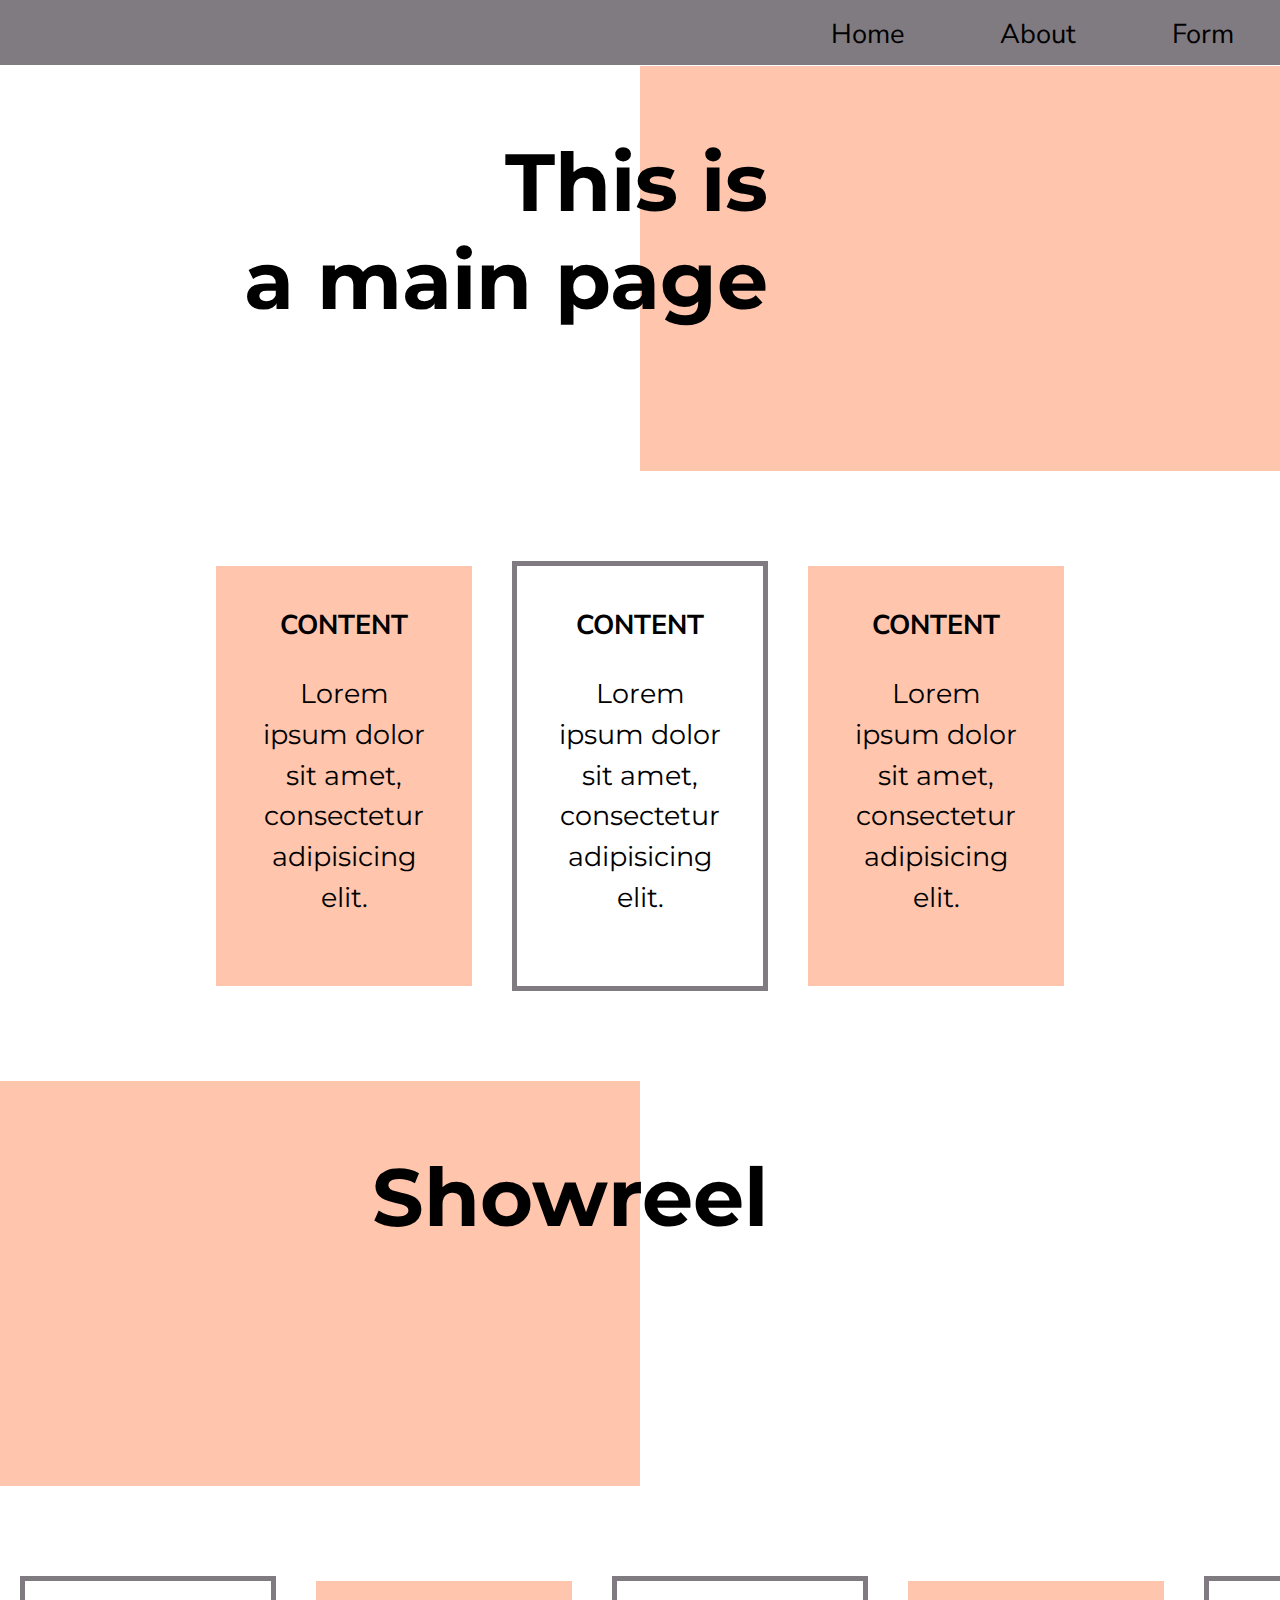
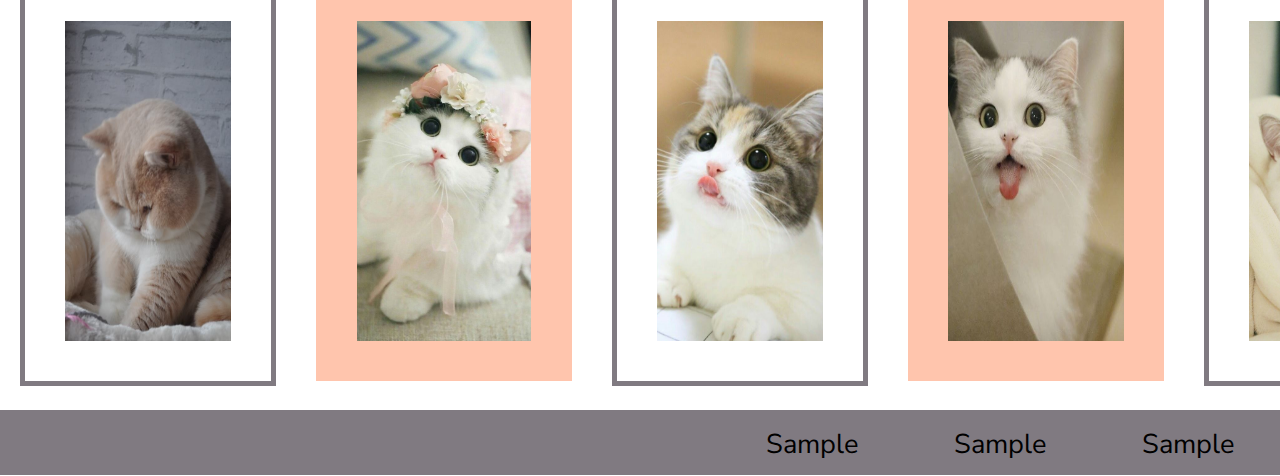
<file: index.html>
<!DOCTYPE html>
<html lang="en">
  <head>
    <meta charset="UTF-8" />
    <meta name="viewport" content="width=device-width, initial-scale=1.0" />
    <meta http-equiv="X-UA-Compatible" content="ie=edge" />
    <link href="styles.css" rel="stylesheet" />
    <link
      href="https://fonts.googleapis.com/css?family=Montserrat|Nunito+Sans&display=swap"
      rel="stylesheet"
    />
    <title>Homepage</title>
  </head>
  <body>
<body>
    <header id="header">
      <nav class="nav container-top">
        <div class="logo"></div>
        <div class="nav">
          <ul>
            <li class="nav-link"><a href="index.html">Home</a></li>
            <li class="nav-link"><a href="about.html">About</a></li>
            <li class="nav-link"><a href="form.html">Form</a></li>
          </ul>
        </div>
      </nav>
    </header>

    <main class="index page">
      <aside class="colour-box right accent box"></aside>
      <aside class="white-box left box"></aside>

      <div class="heading">
        <h2>
          This is <br />
          a main page
        </h2>
      </div>

      <div class="container">
        <div class="smaller-box large-screen accent">
          <h4>Content</h4>
          <p>
            Lorem ipsum dolor sit amet, consectetur adipisicing elit.
          </p>
        </div>
        <div class="smaller-box large-screen border-box">
          <h4>Content</h4>
          <p>
            Lorem ipsum dolor sit amet, consectetur adipisicing elit.
          </p>
        </div>
        <div class="smaller-box large-screen accent">
          <h4>Content</h4>
          <p>
            Lorem ipsum dolor sit amet, consectetur adipisicing elit.
          </p>
        </div>
      </div>

      <aside class="box left accent"></aside>
      <aside class="box right"></aside>
      <div class="heading">
          
        <h2>Showreel </h2>
      </div>
        
      <div class="container scroll">
        <div class="smaller-box large-screen border-box image-box"><img src="./reference/cat.jpg" /></div>
        <div class="smaller-box large-screen accent image-box"><img src="./reference/cat2.jpg" /></div>
        <div class="smaller-box large-screen border-box image-box"><img src="./reference/cat3.jpg" /></div>
        <div class="smaller-box large-screen accent image-box"><img src="./reference/cat4.jpg" /></div>
        <div class="smaller-box large-screen border-box image-box"><img src="./reference/cat5.jpg" /></div>
      </div>
    </main>

    <footer class="nav container-bottom">
      <nav>
        <ul>
          <li class="nav-link"><a href="#">Sample</a></li>
          <li class="nav-link"><a href="#">Sample</a></li>
          <li class="nav-link"><a href="#">Sample</a></li>
        </ul>
      </nav>
    </footer>
  </body>
</html>
</file>
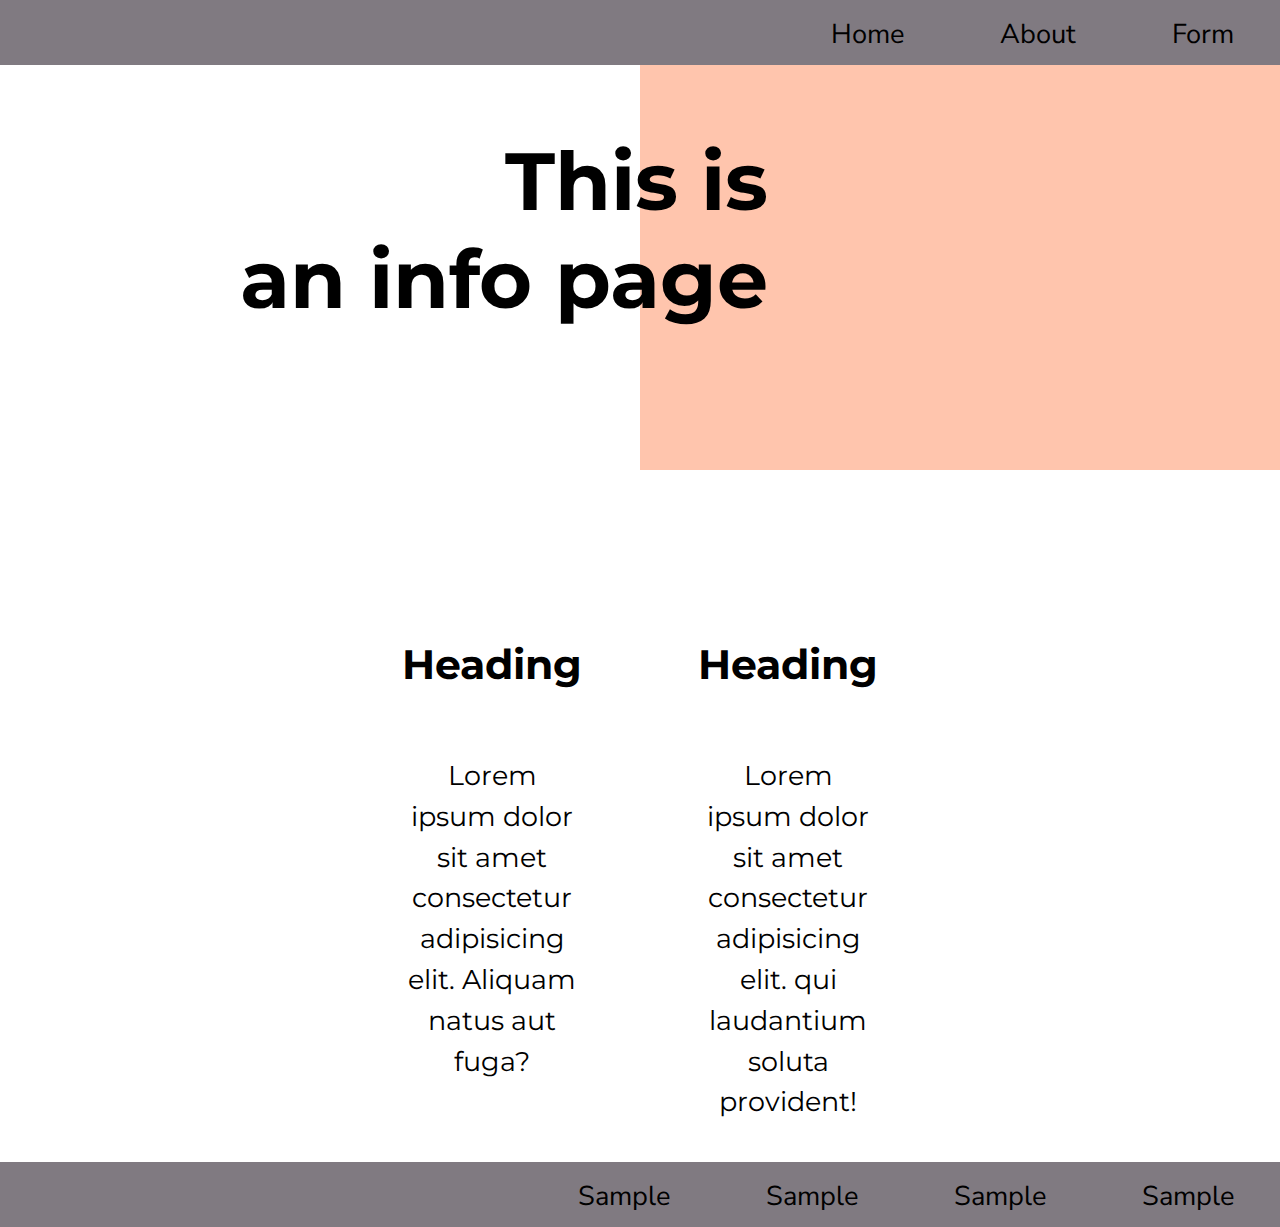
<file: about.html>
<!DOCTYPE html>
<html lang="en">
  <head>
    <meta charset="UTF-8" />
    <meta name="viewport" content="width=device-width, initial-scale=1.0" />
    <meta http-equiv="X-UA-Compatible" content="ie=edge" />
    <link
      href="https://fonts.googleapis.com/css?family=Montserrat|Nunito+Sans&display=swap"
      rel="stylesheet"
    />
    <link href="styles.css" rel="stylesheet" />
    <title>About Us</title>
  </head>
  <body>
    <header id="header">
      <nav class="container-top-bottom">
        <div class="logo"></div>
        <div class="nav">
          <ul>
            <li class="nav-link"><a href="index.html">Home</a></li>
            <li class="nav-link"><a href="about.html">About</a></li>
            <li class="nav-link"><a href="form.html">Form</a></li>
          </ul>
        </div>
      </nav>
    </header>

    <main class="about page">
      <aside class="colour-box right accent box"></aside>
      <aside class="white-box left box"></aside>

      <div class="heading">
        <h2>
          This is <br />
          an info page
        </h2>
      </div>

      <section class="container">
        <div class="smaller-box">
          <h2>Heading</h2>
          <p>
            Lorem ipsum dolor sit amet consectetur adipisicing elit. Aliquam
            natus aut fuga?
          </p>
        </div>
        <div class="smaller-box">
          <h2>Heading</h2>
          <p>
            Lorem ipsum dolor sit amet consectetur adipisicing elit. qui
            laudantium soluta provident!
          </p>
        </div>
      </section>
    </main>
    <footer class="nav container-bottom">
      <nav>
        <ul>
          <li class="nav-link"><a href="#">Sample</a></li>
          <li class="nav-link"><a href="#">Sample</a></li>
          <li class="nav-link"><a href="#">Sample</a></li>
          <li class="nav-link"><a href="#">Sample</a></li>
        </ul>
      </nav>
    </footer>
  </body>
</html>
</file>
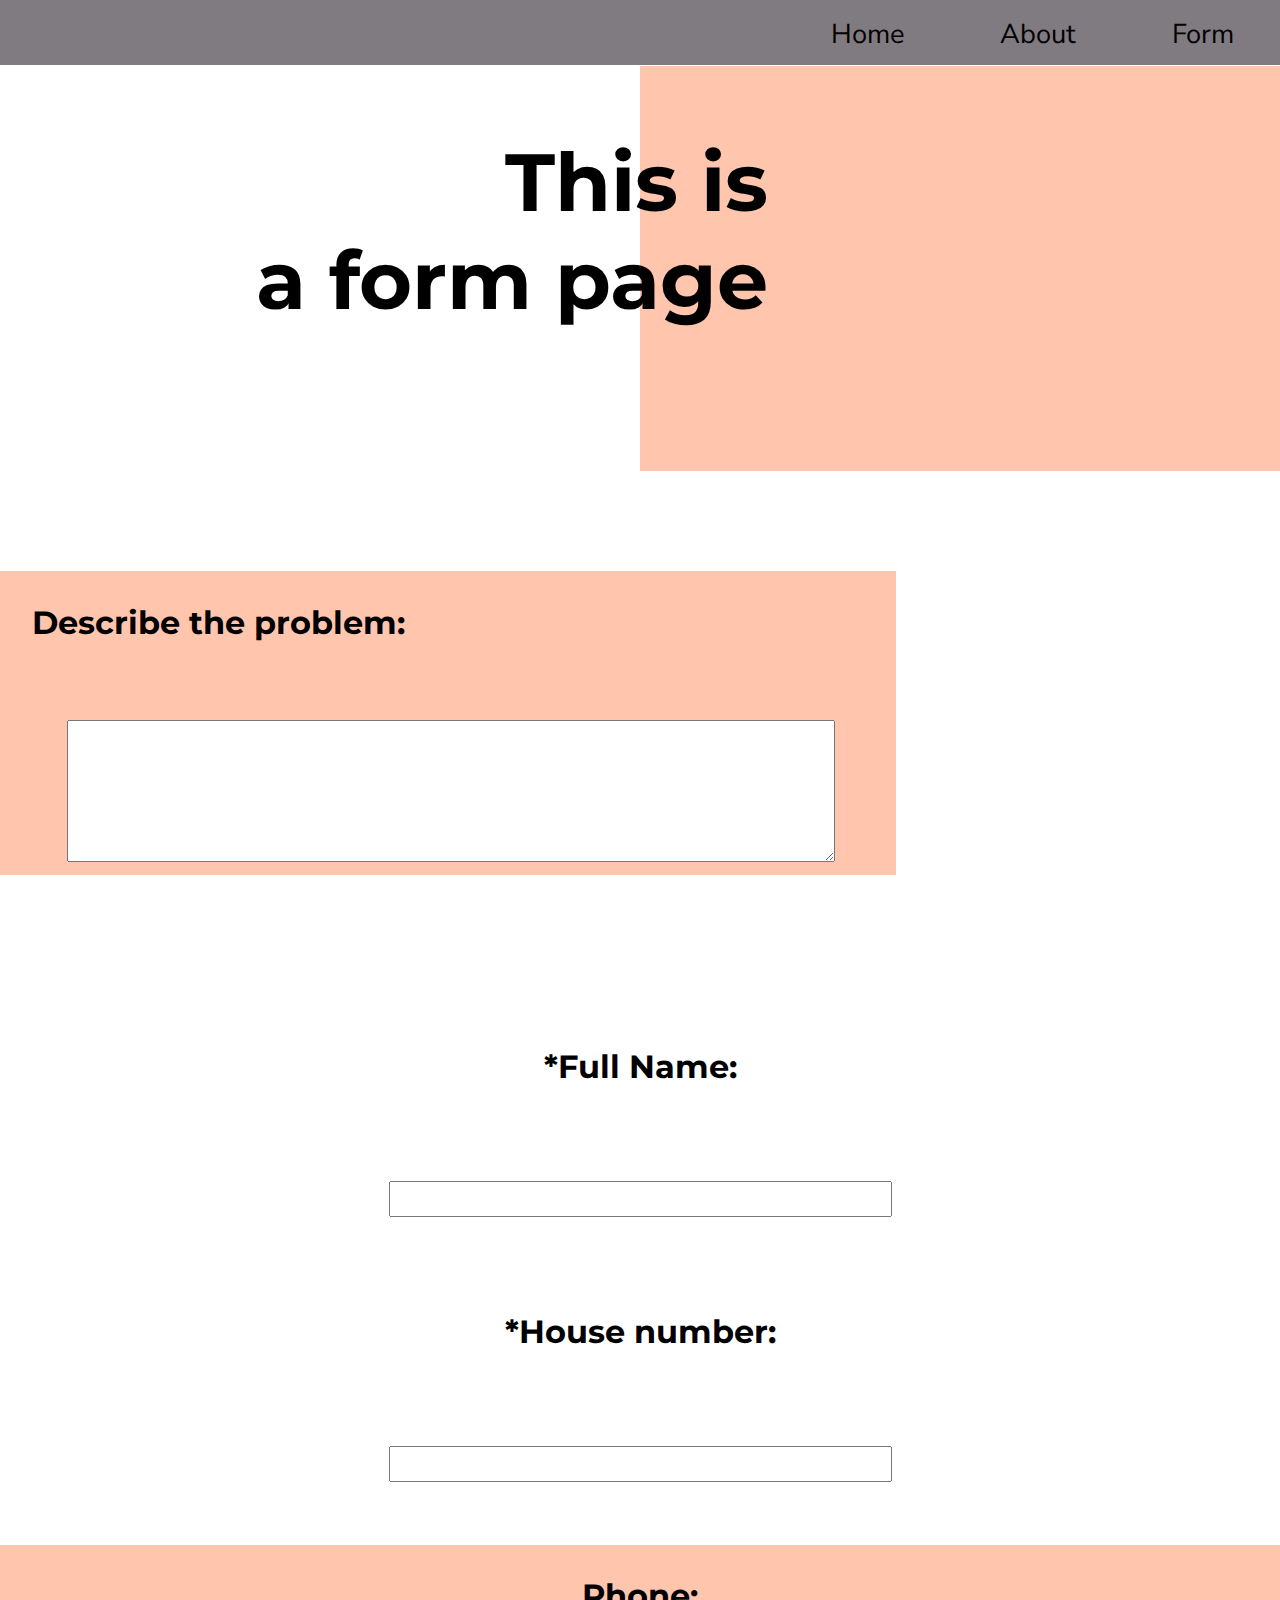
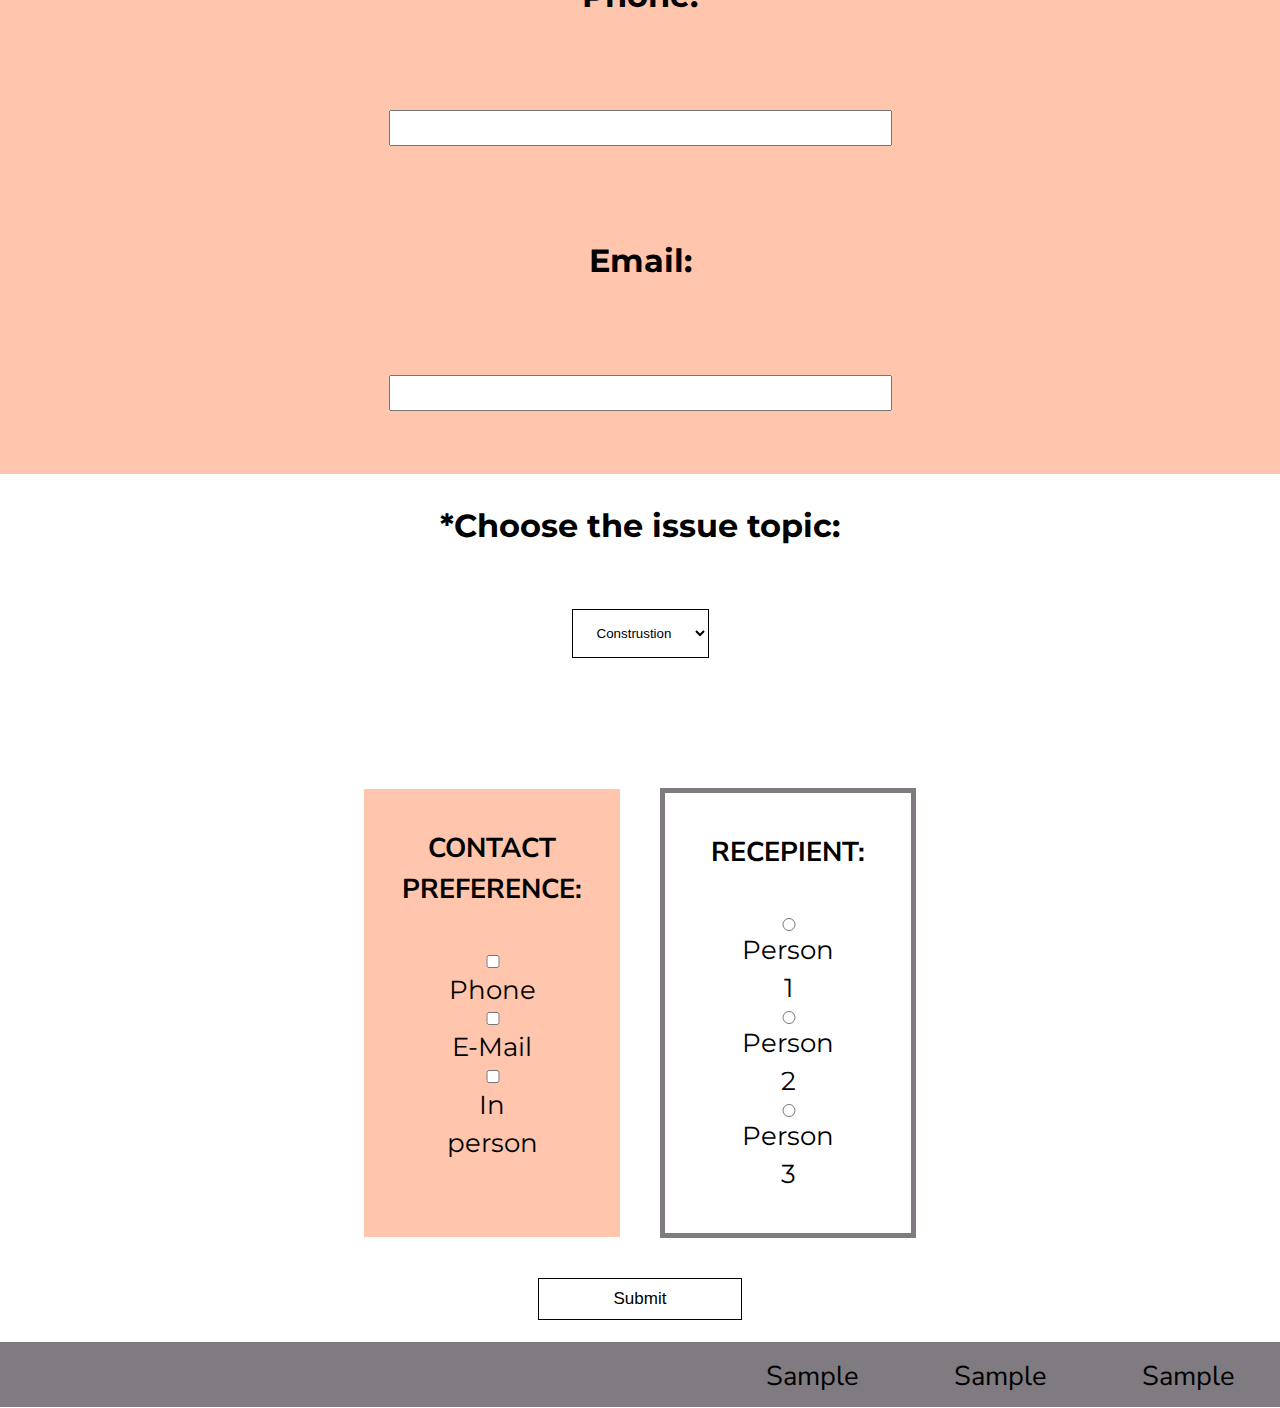
<file: form.html>
<!DOCTYPE html>
<html lang="en">
  <head>
    <meta charset="UTF-8" />
    <meta name="viewport" content="width=device-width, initial-scale=1.0" />
    <meta http-equiv="X-UA-Compatible" content="ie=edge" />
    <title>Form Page</title>
    <link rel="stylesheet" href="./styles.css" type="text/css" />
    <link
      href="https://fonts.googleapis.com/css?family=Montserrat|Nunito+Sans&display=swap"
      rel="stylesheet"
    />
  </head>

  <body>
    <header id="header">
      <nav class="nav container-top">
        <div class="logo"></div>
        <div class="nav">
          <ul>
            <li class="nav-link"><a href="index.html">Home</a></li>
            <li class="nav-link"><a href="about.html">About</a></li>
            <li class="nav-link"><a href="form.html">Form</a></li>
          </ul>
        </div>
      </nav>
    </header>

    <main class="form-page page">
      <aside class="colour-box right accent box"></aside>
      <aside class="white-box left box"></aside>

      <div class="heading">
        <h2>
          This is<br />
          a form page
        </h2>
      </div>

      <form class="form1" action=" " method=" ">
        <section class="textarea colour-box left accent">
          <label for="type"><h3>Describe the problem:</h3></label>
          <br />
          <textarea id="type" name="type" rows="8" cols="45"></textarea>
        </section>

        <section class="question container">
          <label for="name"><h3>*Full Name:</h3> </label>
          <br />
          <input type="text" name="name" id="name" required />
          <br />

          <label for="house"><h3>*House number:</h3></label>
          <br />
          <input type="text" name="house" id="house" required />
          <br />
          <div class="wide accent">
            <label for="phoneNumber"><h3>Phone:</h3></label>
            <br />
            <input type="text" name="phoneNumber" id="phoneNumber" />
            <br />

            <label for="emAdress"><h3>Email:</h3> </label>
            <br />
            <input type="text" name="emAdress" id="emAdress" />
            <br />
          </div>

          <label for="issue"><h3>*Choose the issue topic:</h3> </label>
          <br />
          <select name="issue" id="issue" required>
            <option value="construstion">Construstion</option>
            <option value="housing">Housing</option>
            <option value="rubbish">Rubbish</option>
            <option value="road">Road</option>
            <option value="administration">Administration</option>
            <option value="complaint">Complaint</option>
          </select>
        </section>

        <br />

        <section class="container">
          <div class="smaller-box accent">
            <label for="contact" id="contact"
              ><h4>Contact preference:</h4></label
            >
            <br />

            <input
              class="check"
              type="checkbox"
              name="contact"
              id="phone"
              value="phone"
            />
            <label class="checkLabel" for="phone">Phone</label>

            <input
              class="check"
              type="checkbox"
              name="contact"
              id="mail"
              value="mail"
            />
            <label class="checkLabel" for="mail">E-Mail</label>

            <input
              class="check"
              type="checkbox"
              name="contact"
              id="appointment"
              value="appointment"
            />
            <label class="checkLabel" for="appointment">In person </label>
          </div>
          <br />
          <br />
          <div class="smaller-box border-box">
            <label for="people"><h4>Recepient:</h4> </label>
            <br />
            <input
              type="radio"
              name="people"
              class="check"
              id="person1"
              value="person1"
            />
            <label class="checkLabel" for="person1">Person 1</label>

            <input
              type="radio"
              name="people"
              class="check"
              id="person2"
              value="person2"
            />
            <label class="checkLabel" for="person2">Person 2</label>

            <input
              type="radio"
              name="people"
              class="check"
              id="person3"
              value="person3"
            />
            <label class="checkLabel" for="person3">Person 3</label>
          </div>
          <br />
        </section>

        <section class="submission">
          <input type="submit" value="Submit" />
        </section>
      </form>
    </main>

    <footer class="nav container-bottom">
      <nav>
        <ul>
          <li class="nav-link"><a href="#">Sample</a></li>
          <li class="nav-link"><a href="#">Sample</a></li>
          <li class="nav-link"><a href="#">Sample</a></li>
        </ul>
      </nav>
    </footer>
  </body>
</html>
</file>
<file: styles.css>
html,
body {
  margin: 0;
  font-family: "Montserrat", sans-serif;
  font-size: 16px;
  background-color: white;
  /* vh vw vmin vmax dynamic resize */
}

a {
  text-decoration: none;
  color: black;
  padding: 10px;
  border-radius: 5%;
  transition: background 250ms ease-in;
}

a:hover {
  background-color: #eeedec;
  transition: background 250ms ease-out;
}

img {
  max-width: 100%;
}

/*nav and footer*/

.nav {
  height: 65px;
  display: flex;
  width: 100%;
  justify-content: center;
  background: #807a81;
}

.nav-link {
  padding: 0 4vmin;
  font-family: "Nunito Sans", sans-serif;
  display: inline-block;
  height: 30px;
  font-size: 25px;
}

footer {
  position: relative;
  width: 100%;
  bottom: 0;
}

/*global containers*/

.container-top {
  background-color: #807a81;
  position: fixed;
  z-index: 999;
}

.page {
  max-width: 840px;
  min-width: 600px;
}

.form-page,
.index {
  position: relative;
  top: 66px;
}

/* index */
/* global index changes */

.box {
  width: 50%;
  height: 55vw;
  max-width: 715px;
  margin: auto;
  position: relative;
  top: 0;
}

.accent {
  background-color: #ffc5ad;
}

.white-box {
  background-color: white;
}

.right {
  float: right;
}

.left {
  float: left;
}

/* heading */
.heading {
  min-height: 220px;
  max-height: 300px;
  width: 100%;
}

.heading h2 {
  font-size: 11vw;
  position: relative;
  display: inline-block;
  width: 60vw;
  bottom: 55vw;
  text-align: right;
}

/* main content */

.container {
  display: inline-flex;
  flex-direction: row;
  justify-content: center;
  align-items: center;
  align-content: center;
  width: 100%;
  margin: 40px auto;
}

.scroll {
  justify-content: flex-start;
  overflow-x: scroll;
  overflow-y: hidden;
  white-space: nowrap;
}

.smaller-box {
  width: 250px;
  min-height: 27vw;
  margin: 50px 20px;
  padding: 0.7rem;
  text-align: center;
  justify-content: center;
  align-content: center;
  line-height: 1.5;
  box-sizing: border-box;
}

.smaller-box h4 {
  min-height: 1vh;
  width: 100%;
  margin: 0 auto;
  text-align: center;
  text-transform: uppercase;
  font-family: "Nunito Sans", sans-serif;
}

.border-box {
  border: 5px #807a81 solid;
}

.image-box {
  min-width: 300px;
  display: inline-flex;
  justify-content: center;
  align-items: center;
}

.image-box img {
  height: 25vw;
  max-height: 100%;
}

/*form*/
.textarea {
  margin: 5vmin 0;
  max-height: 50vh;
  width: 70%;
}

#type {
  width: 55vw;
  margin: 1em 0 1em 5em;
  padding: 10px;
  box-sizing: border-box;
}

.textarea h3 {
  margin-left: 1em;
}

.question {
  flex-direction: column;
}

.wide {
  width: 100%;
  display: inline-flex;
  flex-direction: column;
  justify-content: center;
  align-items: center;
  min-height: 30vw;
}

select {
  background-color: white;
  border: 1px solid black;
  padding: 15px;
  text-align: center;
}

select:hover {
  background-color: #eeedec;
}

.check {
  display: inline-block;
  width: 10vmin;
}

.checkLabel {
  display: inline-block;
  width: 100px;
  font-size: 1.2rem;
}

.submission {
  max-height: 80px;
  text-align: center;
  position: relative;
  bottom: 70px;
}

.submission input {
  padding: 10px 75px;
  text-align: center;
  font-size: 17px;
  background-color: white;
  border: 1px solid black;
  margin: 20px 30px;
}

.submission input:hover {
  margin-top: 21px;
  background-color: #eeedec;
}

/*responsiveness*/

/*200px to 600px*/
@media only screen and (max-width: 600px) and (min-width: 200px) {
  .nav {
    min-width: 200px;
    width: 100%;
  }

  .container-bottom {
    display: none;
  }

  .nav-link {
    font-size: 5vmin;
    padding: 0 1px;
  }
  /*index*/
  .page {
    max-width: 600px;
    min-width: 300px;
  }

  .box {
    max-width: 715px;
    min-height: 80vw;
  }

  .heading h2 {
    font-size: 14vw;
    width: 64vw;
    bottom: 78vmin;
  }

  .text-decor {
    display: none;
  }

  .container {
    min-width: 300px;
    max-width: 550px;
    width: 10vmin;
    margin: 50px auto;
    display: flex;
    flex-direction: column;
    justify-content: center;
  }

  .smaller-box {
    margin: 10px;
    height: 0;
    position: relative;
    align-content: center;
    align-items: center;
    justify-content: center;
    min-height: 33vh;
  }

  img {
    height: 100%;
    align-items: center;
    justify-content: center;
    align-content: center;
  }

  /*    form*/

  [type="text"] {
    width: 50vw;
  }

  .textarea {
    margin-top: 50px;
  }
  #type {
    width: 65vw;
    margin: 1em;
  }

  .grad-down {
    background-color: white;
  }

  .submission {
    width: 250px;
    height: 130px;
    text-align: center;
    margin: auto;
  }
}

/*830px+ */

@media only screen and (min-width: 830px) {
  /*    index*/
  .page {
    max-width: 2050px;
    min-width: 830px;
  }

  .box {
    height: 45vh;
    max-width: 715px;
  }

  .heading h2 {
    font-size: 9vh;
    width: 60vw;
    bottom: 45vh;
  }

  .container {
    min-width: 830px;
    width: 100%;
  }

  .smaller-box {
    min-width: 20vw;
    max-height: 40vw;
    display: flex;
    flex-direction: column;
    align-items: center;
  }

  /*    nav*/
  .nav {
    justify-content: flex-end;
  }

  /*    form*/

  #type {
    min-width: 65vmin;
  }
  .textarea {
    display: flex;
    flex-direction: column;
    justify-content: center;
    margin: 100px 0;
  }

  [type="text"] {
    width: 55vmin;
    height: 30px;
    margin: 30px;
  }

  .lower {
    min-width: 820px;
    margin: 20px auto;
    box-sizing: content-box;
  }
  .submission {
    width: 820px;
    height: 150px;
    text-align: center;
    margin: auto;
  }
  .checkLabel {
    font-size: 2vw;
  }
}

@media only screen and (min-width: 1100px) {
  .smaller-box {
    min-height: 35vw;
    justify-content: flex-start;
    padding: 40px;
  }
  .large-screen {
    min-height: 20vw;
    justify-content: center;
  }

  .box {
    min-width: 50%;
  }

  .page {
    min-width: 1100px;
    margin: auto;
    width: 100%;
  }

  .nav-link,
  main {
    font-size: 1.7rem;
  }

  .heading h2 {
    width: 60%;
    text-align: end;
  }

  #type {
    min-width: 60vw;
  }
}
</file>
